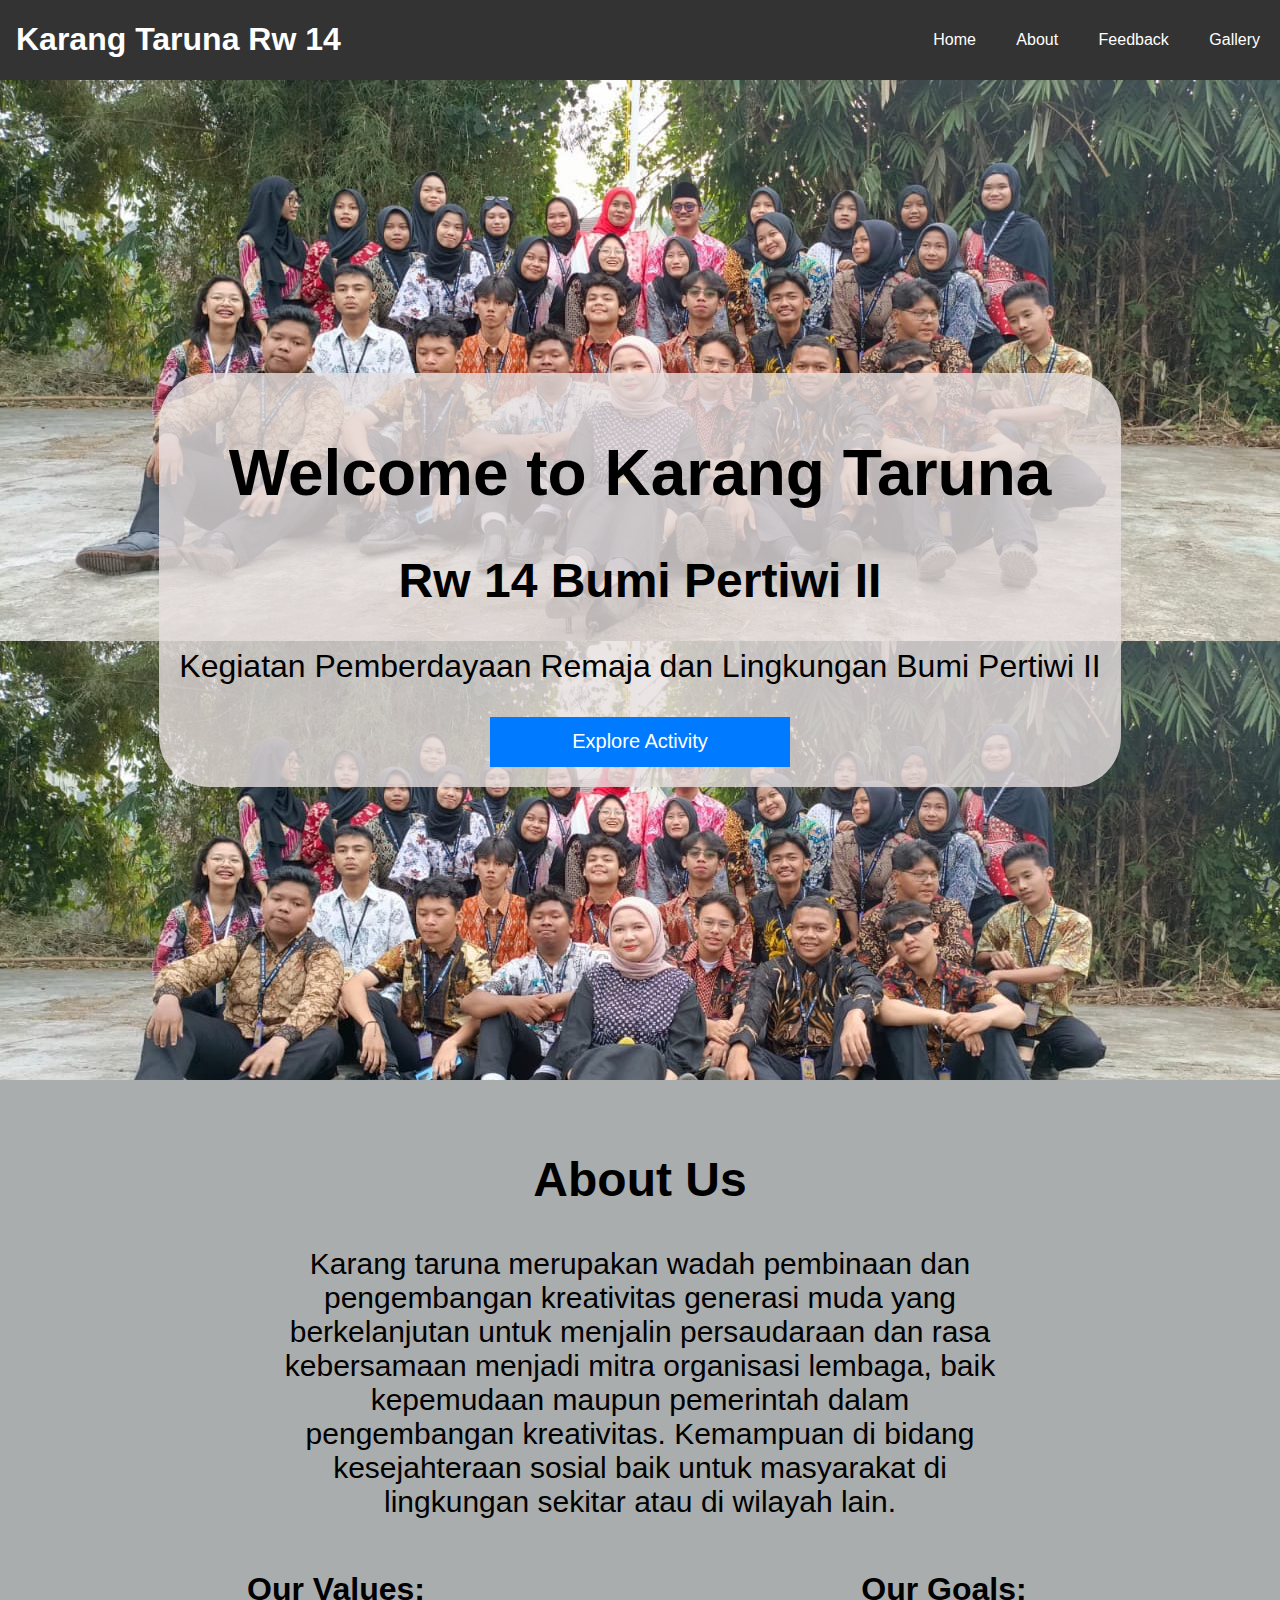
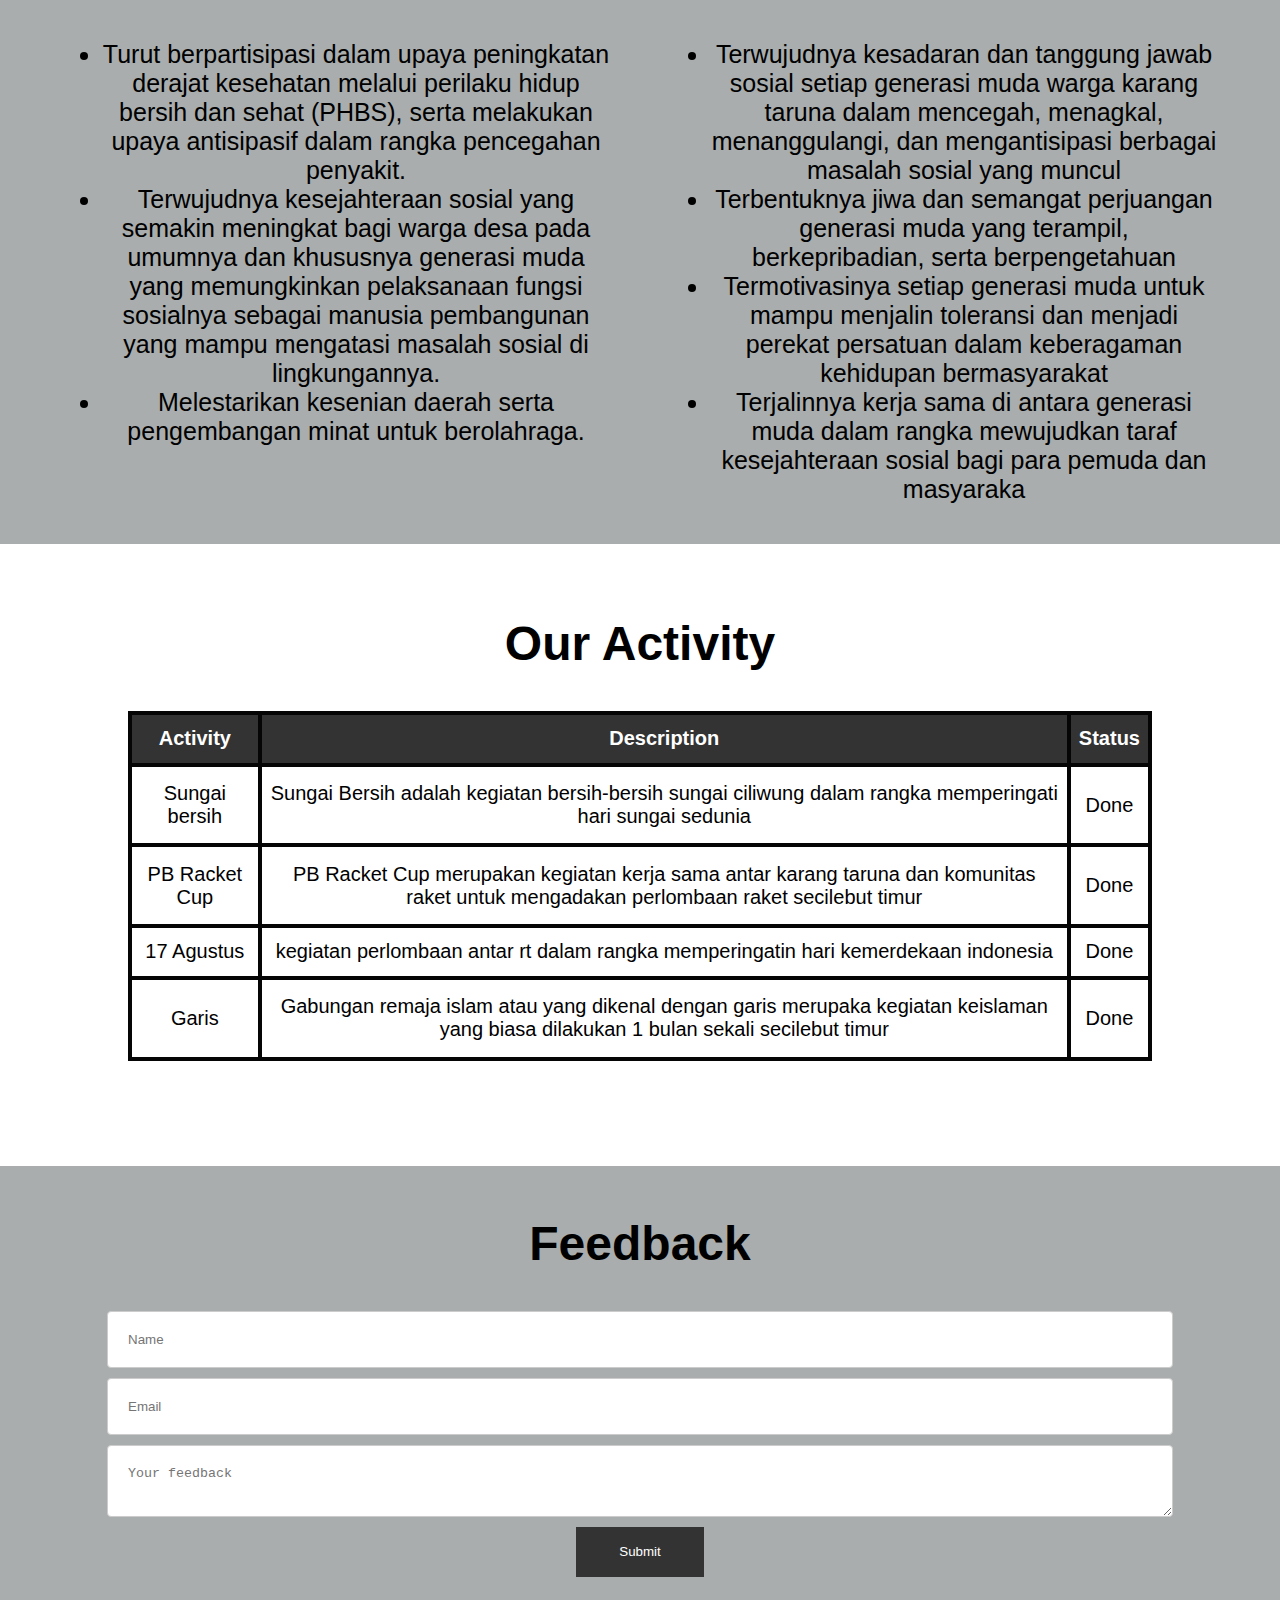
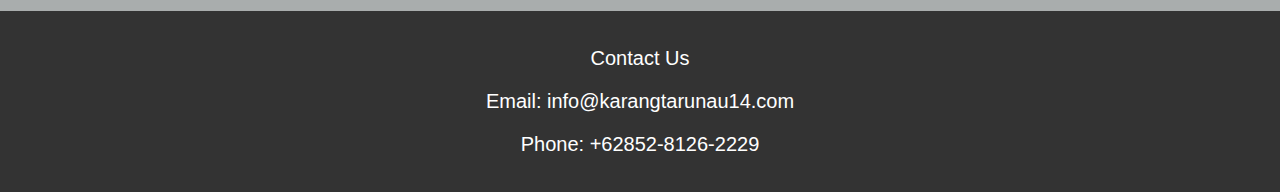
<file: index.html>
<!DOCTYPE html>
<html lang="en">
<head>
    <meta charset="UTF-8">
    <meta name="viewport" content="width=device-width, initial-scale=1.0">
    <title>Ilmu Komputer - Home</title>
    <link rel="stylesheet" href="style.css">
</head>
<body>
    <header>
        <div class="navbar">
            <h1>Karang Taruna Rw 14</h1>
        </div>
        
        <nav>
            <a href="#home">Home</a>
            <a href="index.html#about">About</a>
            <a href="index.html#feedback">Feedback</a>
            <a href="gallery.html">Gallery</a>
        </nav>
    </header>

    <section class="welcome" id="home">
        <div class="welcome-text">
            <h1>Welcome to Karang Taruna</h1>
            <h2>Rw 14 Bumi Pertiwi II</h2>
            <p>
                Kegiatan Pemberdayaan Remaja dan Lingkungan Bumi Pertiwi II
            </p>
            <button onclick="window.location.href='#activity'">Explore Activity</button>
        </div>
    </section>

    <section class="about" id="about">
        <h2>About Us</h2>
        <p>Karang taruna merupakan wadah pembinaan dan pengembangan kreativitas generasi muda yang berkelanjutan untuk menjalin persaudaraan dan rasa kebersamaan menjadi mitra organisasi lembaga, baik kepemudaan maupun pemerintah dalam pengembangan kreativitas.
             Kemampuan di bidang kesejahteraan sosial baik untuk masyarakat di lingkungan sekitar atau di wilayah lain.
        </p>
        <div class="values-goals">
            <div class="values">
                <h3>Our Values:</h3>
                <ul>
                    <li>Turut berpartisipasi dalam upaya peningkatan derajat kesehatan melalui perilaku hidup bersih dan sehat (PHBS),
                         serta melakukan upaya antisipasif dalam rangka pencegahan penyakit.</li>
                    <li>Terwujudnya kesejahteraan sosial yang semakin meningkat bagi warga desa pada umumnya dan khususnya generasi muda yang memungkinkan pelaksanaan
                         fungsi sosialnya sebagai manusia pembangunan yang mampu mengatasi masalah sosial di lingkungannya.</li>
                    <li>Melestarikan kesenian daerah serta pengembangan minat untuk berolahraga.</li>
                </ul>
            </div>
            <div class="goals">
                <h3>Our Goals:</h3>
                <ul>
                    <li>Terwujudnya kesadaran dan tanggung jawab sosial setiap generasi muda warga karang taruna dalam mencegah,
                         menagkal, menanggulangi, dan mengantisipasi berbagai masalah sosial yang muncul</li>
                    <li>Terbentuknya jiwa dan semangat perjuangan generasi muda yang terampil, berkepribadian, serta berpengetahuan</li>
                    <li>Termotivasinya setiap generasi muda untuk mampu menjalin toleransi dan menjadi perekat persatuan dalam keberagaman kehidupan bermasyarakat</li>
                    <li>Terjalinnya kerja sama di antara generasi muda dalam rangka mewujudkan taraf kesejahteraan sosial bagi para pemuda dan masyaraka</li>
                </ul>
            </div>
        </div>
    </section>

    <section class="activity" id="activity">
        <h2>Our Activity</h2>
        <table>
            <tr>
                <th>Activity</th>
                <th>Description</th>
                <th>Status</th>
            </tr>
            <tr>
                <td>Sungai bersih</td>
                <td>Sungai Bersih adalah kegiatan bersih-bersih sungai ciliwung dalam rangka memperingati hari sungai sedunia</td>
                <td>Done</td>
            </tr>
            <tr>
                <td>PB Racket Cup</td>
                <td>PB Racket Cup merupakan kegiatan kerja sama antar karang taruna dan komunitas raket untuk mengadakan perlombaan raket secilebut timur</td>
                <td>Done</td>
            </tr>
            <tr>
                <td>17 Agustus</td>
                <td>kegiatan perlombaan antar rt dalam rangka memperingatin hari kemerdekaan indonesia</td>
                <td>Done</td>
            </tr>
            <tr>
                <td>Garis</td>
                <td>Gabungan remaja islam atau yang dikenal dengan garis merupaka kegiatan keislaman yang biasa dilakukan 1 bulan sekali secilebut timur</td>
                <td>Done</td>
            </tr>
        </table>
    </section>

    <section class="feedback" id="feedback">
        <h2>Feedback</h2>
        <form id="feedbackForm" onsubmit="sendFeedback(event)">
            <input type="text" id="name" placeholder="Name" required>
            <input type="email" id="email" placeholder="Email" required>
            <textarea id="message" placeholder="Your feedback" required></textarea>
            <button type="submit">Submit</button>
        </form>
    </section>

    <footer>
        <p>Contact Us</p>
        <p>Email: info@karangtarunau14.com</p>
        <p>Phone: +62852-8126-2229</p>
    </footer>

    <script>
        function sendFeedback(event) {
            event.preventDefault();
            
            const name = document.getElementById("name").value;
            const email = document.getElementById("email").value;
            const message = document.getElementById("message").value;
            
            if (!name || !email || !message) {
                alert("All fields are required");
                return;
            }
            
            // Construct WhatsApp message
            const whatsappMessage = `Name: ${name}%0AEmail: ${email}%0AFeedback: ${message}`;
            const phoneNumber = "+6285281262229";
            const whatsappURL = `https://wa.me/${phoneNumber}?text=${whatsappMessage}`;

            // Open WhatsApp
            window.open(whatsappURL, "_blank");
        }
    </script>
</body>
</html>
</file>
<file: style.css>
body {
    font-family: Arial, sans-serif;
    margin: 0;
    padding: 0;
    box-sizing: border-box;
    /* background-color: #dbdbd6e7; */
}

html{
    scroll-behavior: smooth;
}

header {
    /* background-color: #f83232; */
    background-color: #333 ;
    color: white;
    padding-left: 1rem;
    display: flex;
    justify-content: space-between;
    align-items: center;
}

nav h1 {
    margin: 0;
}

nav a {
    color: white;
    margin-left: 1rem;
    padding-right: 20px;
    text-decoration: none;
}

nav a:hover {
    text-decoration: underline;
}

.welcome {
    background-image: url('background1.jpg');
    height: 1000px;
    display: flex;
    align-items: center;
    justify-content: center;
    /* color: white; */
    text-align: center;
    background-color: #ddd;
}

.welcome-text{
    background-color: rgba(230, 223, 223, 0.8);
    border-radius: 50px;
    padding: 20px;
}

.welcome-text h1{
    font-size: 4em;
}

.welcome-text h2{
    font-size: 3em;
}

.welcome-text p{
    font-size: 2em;
}

.welcome button {
    padding: 10px 20px;
    background-color: #007BFF;
    color: white;
    border: none;
    cursor: pointer;
    height: 50px;
    width: 300px;
    font-size: 20px;
}

.about{
    height: 1000px;
    padding: 2rem;
    text-align: center;
    background-color: rgb(169, 173, 173);
}

.about h2{
    font-size: 3em;
}

.about p{
    margin: 0% 20%;
    padding-bottom: 20px;
    font-size: 30px;
}

.values-goals {
    display: flex;
    justify-content: space-around;
}

.values-goals h3{
    font-size: 2em;
}

.values-goals li{
    font-size: 25px;
}

.values, .goals {
    width: 45%;
}

.activity{
    height: 550px;
    padding-top: 2rem;
    text-align: center;
    background-color: rgb(255, 255, 255);
}

.activity h2{
    font-size: 3em;
}

table {
    width: 80%;
    height: 350px;
    margin: 0 auto;
    border-collapse: collapse;
    margin-bottom: 2rem;
}

th, td {
    border: 4px solid #050505;
    padding: 8px;
    text-align: center;
    font-size: 20px;
}

th {
    background-color: #333;
    color: white;
}

.feedback{
    background-color: rgb(169, 173, 173);
    text-align: center;
}

.feedback h2{
    font-size: 3em;
    padding-top: 50px;
}

.feedback form {
    display: flex;
    flex-direction: column;
    align-items: center;
    gap: 10px;
    height: 300px;
}

.feedback input, .feedback textarea {
    width: 80%;
    padding: 20px;
    border: 1px solid #ccc;
    border-radius: 4px;
}

.feedback button {
    padding: 10px 20px;
    background-color: #333;
    color: white;
    border: none;
    cursor: pointer;
    height: 50px;
    width: 10%;
}

.feedback button:hover {
    background-color: #555;
}

.gallery-container {
    display: flex;
    height: 770px;
}

.gallery-sidebar {
    width: 20%;
    background-color: #f4f4f4;
    padding: 1rem;
    box-shadow: 2px 0 5px rgba(0,0,0,0.1);
}

.gallery-sidebar h2 {
    font-size: 2em;
    color: #333;
}

.gallery-sidebar ul {
    list-style: none;
    padding: 0;
}

.gallery-sidebar li {
    margin: 10px 0;
    font-size: 20px;
}

.gallery-sidebar a {
    text-decoration: none;
    color: #333;
}

.gallery-content {
    width: 80%;
    padding: 2rem;
}

.activity-gallery {
    display: none;
}

.activity-gallery:target {
    display: grid;
    grid-template-columns: repeat(auto-fill, minmax(300px, 1fr));
    gap: 10px;
}

.gallery-item {
    text-align: center;
    padding: 10px;
    border: 1px solid #ddd;
    background-color: #fafafa;
    border-radius: 5px;
}

.gallery-item img {
    max-width: 100%;
    height: auto;
    border-radius: 5px;
}

footer {
    background-color: #333;
    color: white;
    text-align: center;
    font-size: 20px;
    padding: 1rem;
}
</file>
